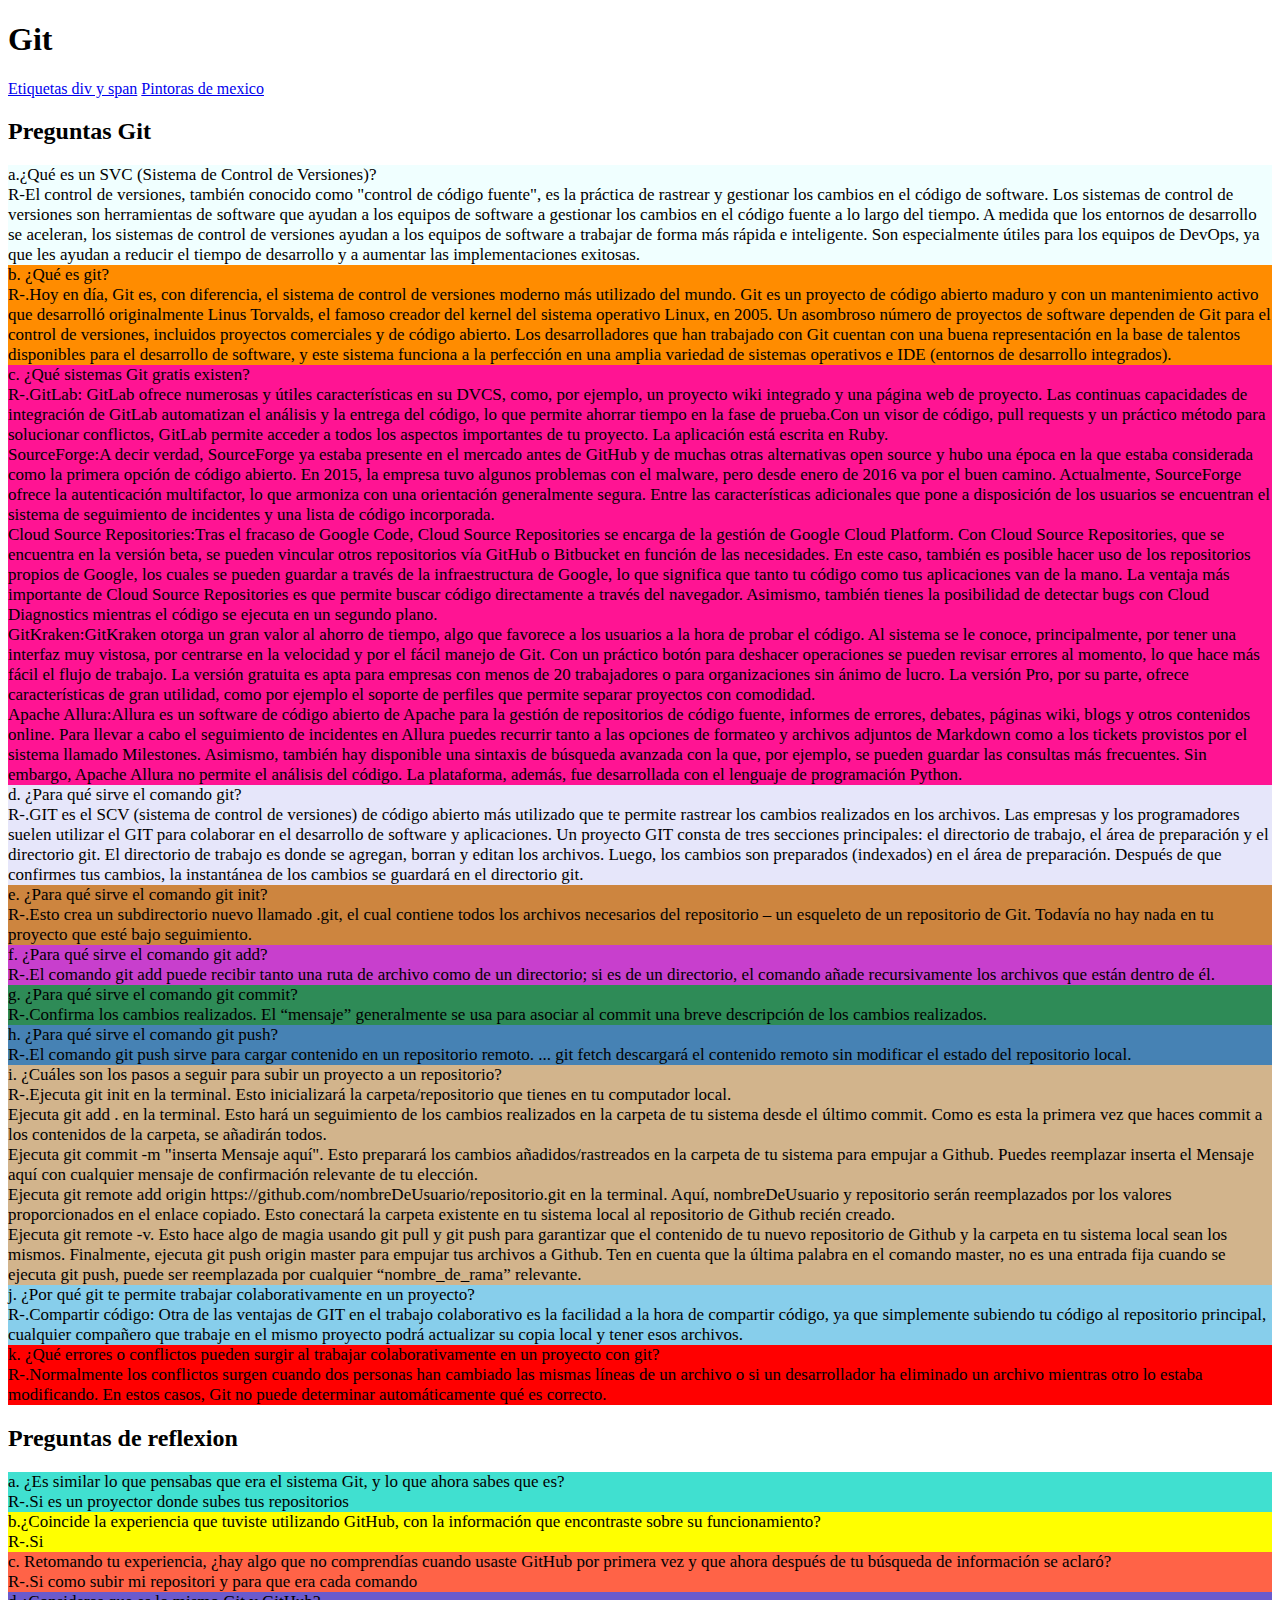
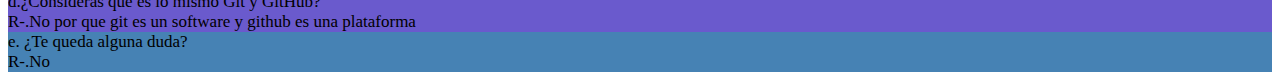
<file: index.html>
<!DOCTYPE html>
<html lang="es-MX">

<head>
  <meta charset="UTF-8">
  <meta http-equiv="X-UA-Compatible" content="IE=edge">
  <meta name="viewport" content="width=device-width, initial-scale=1.0">
  <title>Actividad 0</title>
</head>

<body>
  <h1>Git</h1>
  <a href="views/MWT1A4_Etiquetasdivyspan/index.html">Etiquetas div y span</a>
  <a href="views/MWT1A6_ActividadPintorasMexicanas -ORIGINAL1/index.html">Pintoras de mexico</a>
  <h2>Preguntas Git</h2>
  <div style="font-family: cursive; font-size: 17px; background-color: azure;">
    a.¿Qué es un SVC (Sistema de Control de Versiones)?
    <br>
    R-El control de versiones, también conocido como "control de código fuente", es la práctica de rastrear y gestionar
    los cambios en el código de software.
    Los sistemas de control de versiones son herramientas de software que ayudan a los equipos de software a gestionar
    los cambios en el código fuente a lo largo del tiempo.
    A medida que los entornos de desarrollo se aceleran, los sistemas de control de versiones ayudan a los equipos de
    software a trabajar de forma más rápida e inteligente.
    Son especialmente útiles para los equipos de DevOps, ya que les ayudan a reducir el tiempo de desarrollo y a
    aumentar las implementaciones exitosas.
  </div>
  <div style="font-family: cursive; font-size: 17px;background-color: darkorange;">
    b. ¿Qué es git?
    <br>
    R-.Hoy en día, Git es, con diferencia, el sistema de control de versiones moderno más utilizado del mundo.
    Git es un proyecto de código abierto maduro y con un mantenimiento activo que desarrolló originalmente Linus
    Torvalds,
    el famoso creador del kernel del sistema operativo Linux, en 2005.
    Un asombroso número de proyectos de software dependen de Git para el control de versiones, incluidos proyectos
    comerciales y de código abierto.
    Los desarrolladores que han trabajado con Git cuentan con una buena representación en la base de talentos
    disponibles para el desarrollo de software,
    y este sistema funciona a la perfección en una amplia variedad de sistemas operativos e IDE (entornos de desarrollo
    integrados).
  </div>
  <div style="font-family: cursive; font-size: 17px;background-color: deeppink;">
    c. ¿Qué sistemas Git gratis existen?
    <br>
    R-.GitLab: GitLab ofrece numerosas y útiles características en su DVCS, como, por ejemplo, un proyecto wiki
    integrado y una página web de proyecto.
    Las continuas capacidades de integración de GitLab automatizan el análisis y la entrega del código, lo que permite
    ahorrar tiempo en la fase de prueba.Con un visor de código, pull requests y un práctico método para solucionar
    conflictos, GitLab permite acceder a todos los aspectos importantes de tu proyecto.
    La aplicación está escrita en Ruby.
    <br>
    SourceForge:A decir verdad, SourceForge ya estaba presente en el mercado antes de GitHub y de muchas otras
    alternativas open source y hubo una época en la que estaba considerada como la primera opción de código abierto.
    En 2015, la empresa tuvo algunos problemas con el malware, pero desde enero de 2016 va por el buen camino.
    Actualmente, SourceForge ofrece la autenticación multifactor, lo que armoniza con una orientación generalmente
    segura.
    Entre las características adicionales que pone a disposición de los usuarios se encuentran el sistema de seguimiento
    de incidentes y una lista de código incorporada.
    <br>
    Cloud Source Repositories:Tras el fracaso de Google Code, Cloud Source Repositories se encarga de la gestión de
    Google Cloud Platform.
    Con Cloud Source Repositories, que se encuentra en la versión beta, se pueden vincular otros repositorios vía GitHub
    o Bitbucket en función de las necesidades.
    En este caso, también es posible hacer uso de los repositorios propios de Google, los cuales se pueden guardar a
    través de la infraestructura de Google,
    lo que significa que tanto tu código como tus aplicaciones van de la mano. La ventaja más importante de Cloud Source
    Repositories es que permite buscar código directamente a través del navegador.
    Asimismo, también tienes la posibilidad de detectar bugs con Cloud Diagnostics mientras el código se ejecuta en un
    segundo plano.
    <br>
    GitKraken:GitKraken otorga un gran valor al ahorro de tiempo, algo que favorece a los usuarios a la hora de probar
    el código. Al sistema se le conoce, principalmente, por tener una interfaz muy vistosa, por centrarse en la
    velocidad y por el fácil manejo de Git.
    Con un práctico botón para deshacer operaciones se pueden revisar errores al momento, lo que hace más fácil el flujo
    de trabajo. La versión gratuita es apta para empresas con menos de 20 trabajadores o para organizaciones sin ánimo
    de lucro. La versión Pro, por su parte, ofrece características de gran utilidad,
    como por ejemplo el soporte de perfiles que permite separar proyectos con comodidad.
    <br>
    Apache Allura:Allura es un software de código abierto de Apache para la gestión de repositorios de código fuente,
    informes de errores, debates, páginas wiki, blogs y otros contenidos online.
    Para llevar a cabo el seguimiento de incidentes en Allura puedes recurrir tanto a las opciones de formateo y
    archivos adjuntos de Markdown como a los tickets provistos por el sistema llamado Milestones.
    Asimismo, también hay disponible una sintaxis de búsqueda avanzada con la que, por ejemplo, se pueden guardar las
    consultas más frecuentes. Sin embargo, Apache Allura no permite el análisis del código. La plataforma, además, fue
    desarrollada con el lenguaje de programación Python.
  </div>
  <div style="font-family: cursive; font-size: 17px;background-color: lavender;">
    d. ¿Para qué sirve el comando git?
    <br>
    R-.GIT es el SCV (sistema de control de versiones) de código abierto más utilizado que te permite rastrear los
    cambios realizados en los archivos.
    Las empresas y los programadores suelen utilizar el GIT para colaborar en el desarrollo de software y aplicaciones.
    Un proyecto GIT consta de tres secciones principales: el directorio de trabajo, el área de preparación y el
    directorio git.
    El directorio de trabajo es donde se agregan, borran y editan los archivos.
    Luego, los cambios son preparados (indexados) en el área de preparación. Después de que confirmes tus cambios, la
    instantánea de los cambios se guardará en el directorio git.
  </div>
  <div style="font-family: cursive; font-size: 17px;background-color: peru;">
    e. ¿Para qué sirve el comando git init?
    <br>
    R-.Esto crea un subdirectorio nuevo llamado .git,
    el cual contiene todos los archivos necesarios del repositorio – un esqueleto de un repositorio de Git.
    Todavía no hay nada en tu proyecto que esté bajo seguimiento.
  </div>
  <div style="font-family: cursive; font-size: 17px;background-color: rgb(200, 63, 205);">
    f. ¿Para qué sirve el comando git add?
    <br>
    R-.El comando git add puede recibir tanto una ruta de archivo como de un directorio; si es de un directorio,
    el comando añade recursivamente los archivos que están dentro de él.
  </div>
  <div style="font-family: cursive; font-size: 17px;background-color: seagreen;">
    g. ¿Para qué sirve el comando git commit?
    <br>
    R-.Confirma los cambios realizados.
    El “mensaje” generalmente se usa para asociar al commit una breve descripción de los cambios realizados.
  </div>
  <div style="font-family: cursive; font-size: 17px;background-color: steelblue;">
    h. ¿Para qué sirve el comando git push?
    <br>
    R-.El comando git push sirve para cargar contenido en un repositorio remoto. ...
    git fetch descargará el contenido remoto sin modificar el estado del repositorio local.
  </div>
  <div style="font-family: cursive; font-size: 17px;background-color: tan;">
    i. ¿Cuáles son los pasos a seguir para subir un proyecto a un repositorio?
    <br>
    R-.Ejecuta git init en la terminal. Esto inicializará la carpeta/repositorio que tienes en tu computador local.
    <br>
    Ejecuta git add . en la terminal. Esto hará un seguimiento de los cambios realizados en la carpeta de tu sistema
    desde el último commit. Como es esta la primera vez que haces commit a los contenidos de la carpeta, se añadirán
    todos.
    <br>
    Ejecuta git commit -m "inserta Mensaje aquí". Esto preparará los cambios añadidos/rastreados en la carpeta de tu
    sistema para empujar a Github. Puedes reemplazar inserta el Mensaje aquí con cualquier mensaje de confirmación
    relevante de tu elección.
    <br>
    Ejecuta git remote add origin https://github.com/nombreDeUsuario/repositorio.git en la terminal. Aquí,
    nombreDeUsuario y repositorio serán reemplazados por los valores proporcionados en el enlace copiado. Esto conectará
    la carpeta existente en tu sistema local al repositorio de Github recién creado.
    <br>
    Ejecuta git remote -v. Esto hace algo de magia usando git pull y git push para garantizar que el contenido de tu
    nuevo repositorio de Github y la carpeta en tu sistema local sean los mismos.
    Finalmente, ejecuta git push origin master para empujar tus archivos a Github. Ten en cuenta que la última palabra
    en el comando master, no es una entrada fija cuando se ejecuta git push, puede ser reemplazada por cualquier
    “nombre_de_rama” relevante.
  </div>
  <div style="font-family: cursive; font-size: 17px;background: skyblue;">
    j. ¿Por qué git te permite trabajar colaborativamente en un proyecto?
    <br>
    R-.Compartir código: Otra de las ventajas de GIT en el trabajo colaborativo es la facilidad a la hora de compartir
    código,
    ya que simplemente subiendo tu código al repositorio principal, cualquier compañero que trabaje en el mismo proyecto
    podrá actualizar su copia local y tener esos archivos.
  </div>
  <div style="font-family: cursive; font-size: 17px;background-color: red;">
    k. ¿Qué errores o conflictos pueden surgir al trabajar colaborativamente en un proyecto con git?
    <br>
    R-.Normalmente los conflictos surgen cuando dos personas han cambiado las mismas líneas de un archivo o si un
    desarrollador ha eliminado un archivo mientras otro lo estaba modificando.
    En estos casos, Git no puede determinar automáticamente qué es correcto.
  </div>
  <h2>Preguntas de reflexion</h2>
  <div style="font-family: cursive; font-size: 17px;background-color: turquoise;">
    a. ¿Es similar lo que pensabas que era el sistema Git, y lo que ahora sabes que es?
    <br>
    R-.Si es un proyector donde subes tus repositorios
  </div>
  <div style="font-family: cursive; font-size: 17px;background-color: yellow;">
    b.¿Coincide la experiencia que tuviste utilizando GitHub, con la información que encontraste sobre su
    funcionamiento?
    <br>
    R-.Si
  </div>
  <div style="font-family: cursive; font-size: 17px;background-color: tomato;">
    c. Retomando tu experiencia, ¿hay algo que no comprendías cuando usaste GitHub por primera vez y que ahora
    después de tu búsqueda de información se aclaró?
    <br>
    R-.Si como subir mi repositori y para que era cada comando
  </div>
  <div style="font-family: cursive; font-size: 17px;background-color: slateblue;">
    d.¿Consideras que es lo mismo Git y GitHub?
    <br>
    R-.No por que git es un software y github es una plataforma
  </div>
  <div style="font-family: cursive; font-size: 17px;background-color: steelblue;">
    e. ¿Te queda alguna duda?
    <br>
    R-.No
  </div>


</body>

</html>
</file>
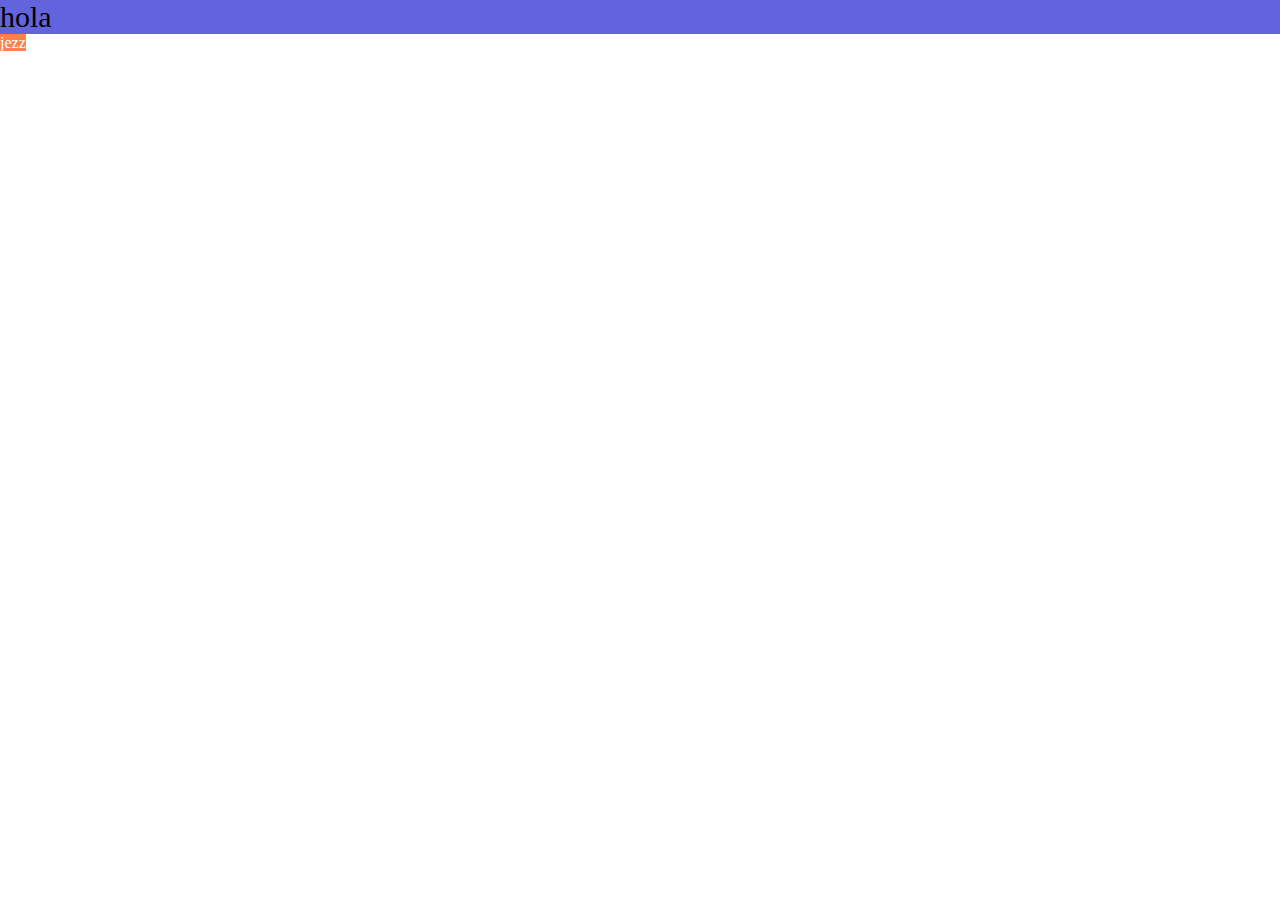
<file: views/MWT1A4_Etiquetasdivyspan/index.html>
<!DOCTYPE html>
<html lang="es-MX">

<head>
    <meta charset="UTF-8">
    <meta http-equiv="X-UA-Compatible" content="IE=edge">
    <meta name="viewport" content="width=device-width, initial-scale=1.0">
    <title>Etiquetas div y span</title>
    <link rel="stylesheet" href="css/style.css">
</head>

<body>
    <div class="dona">
        <div>hola</div>
    </div>
    <span id="pan">jezz</span>
</body>

</html>
</file>
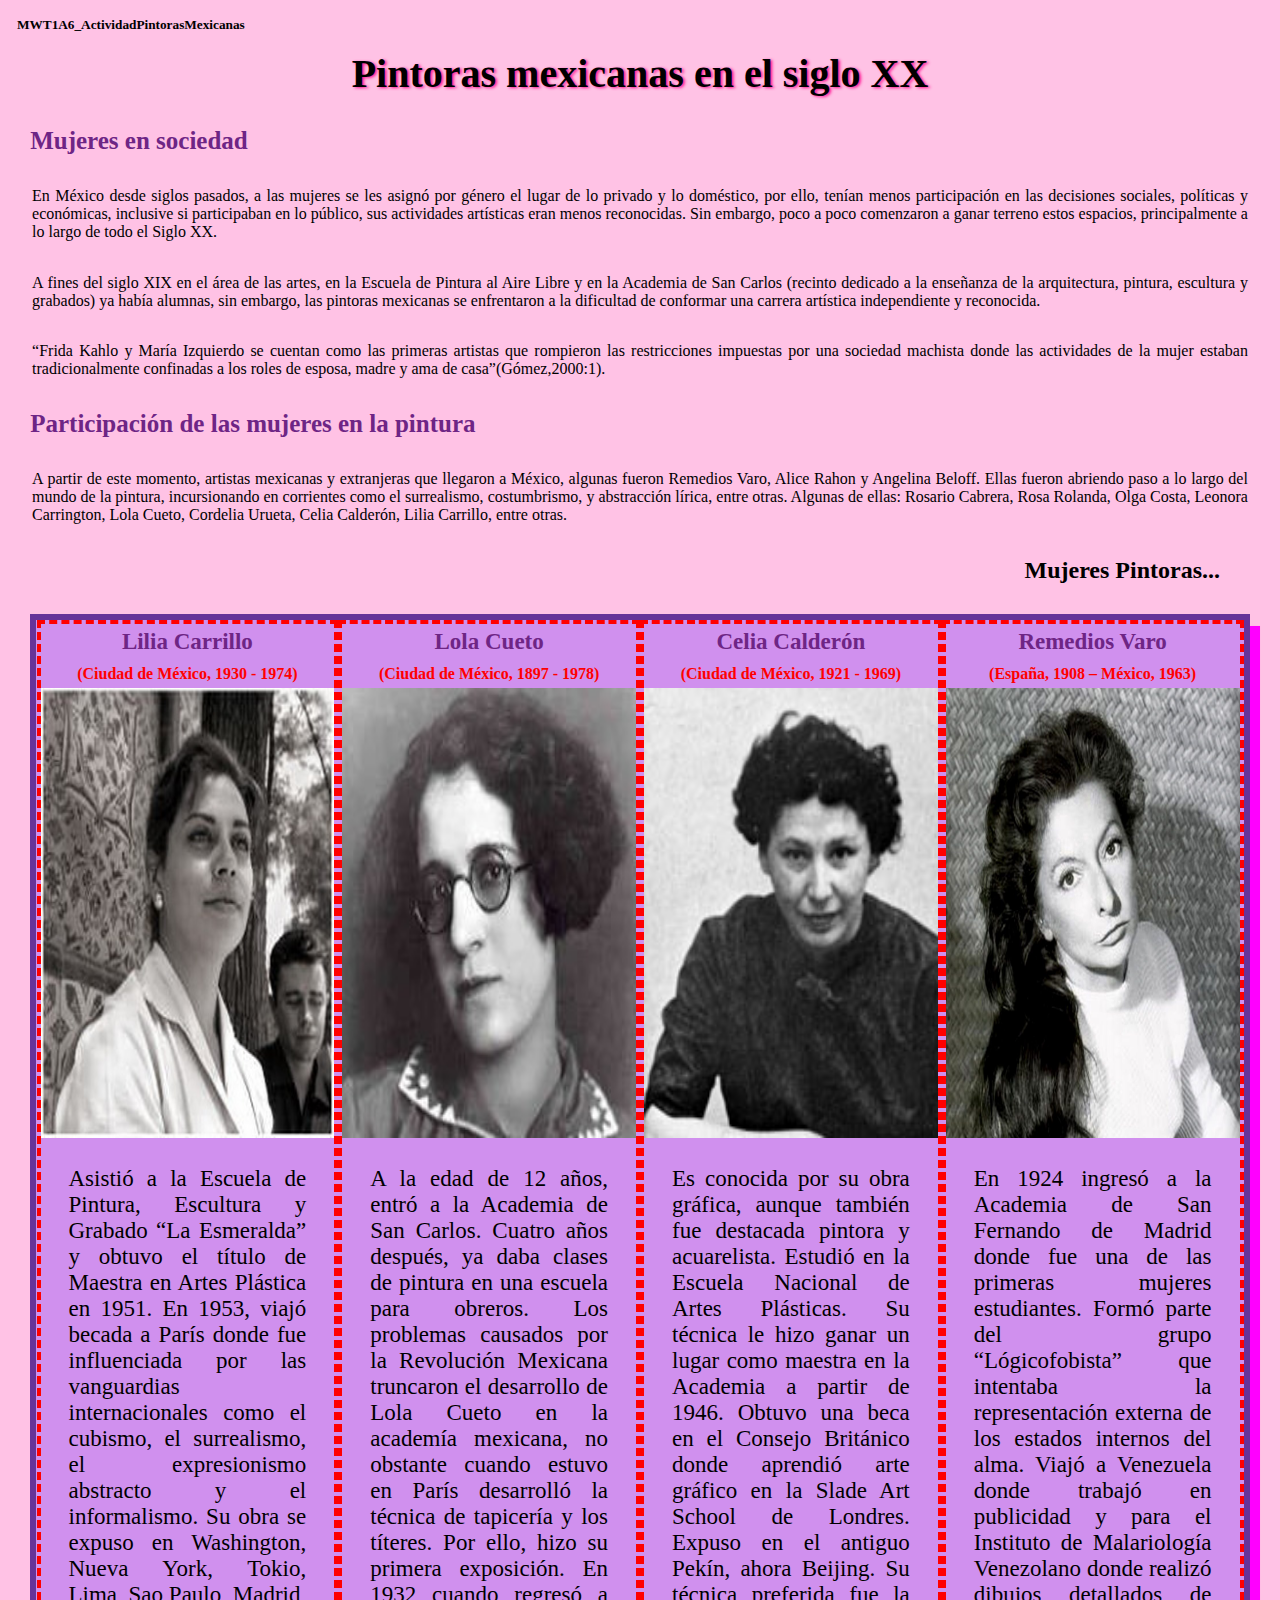
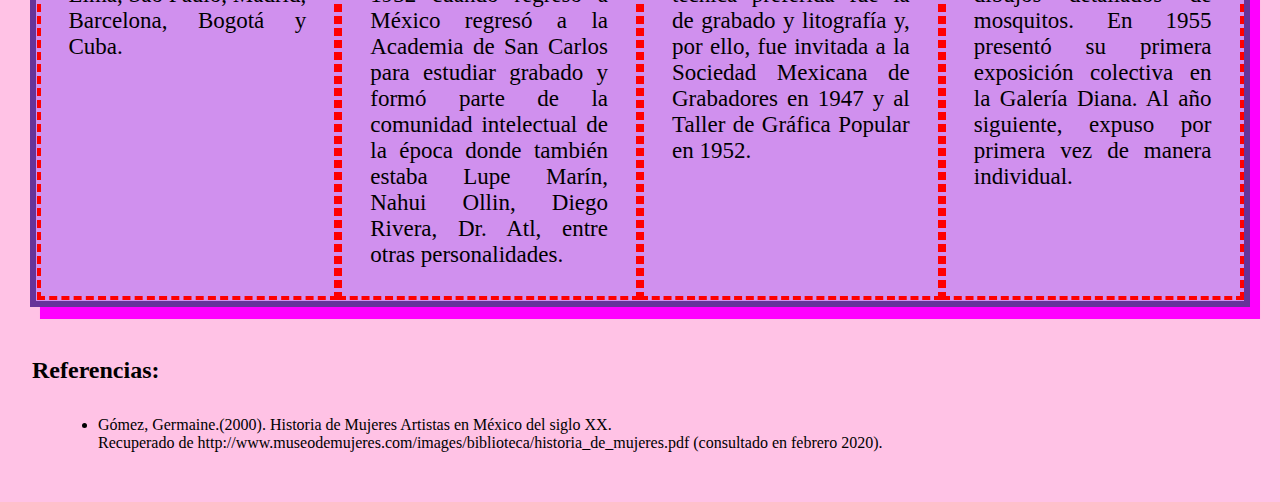
<file: views/MWT1A6_ActividadPintorasMexicanas -ORIGINAL1/index.html>
<!DOCTYPE html5-->
<html>

<head>
    <title>Mujeres en la pintura</title>
    <meta charset="utf-8">
    <title>Pintoras en Mexico</title>
</head>

<body>
    <style>
        * {
            padding: 0;
            margin: 0;
            box-sizing: border-box;
        }

        :root {
            --color-primari: #ffc2e5;
            --color-secundary: #6e2585;
        }

        body {
            background-color: var(--color-primari);
        }

        h1 {
            text-align: center;
            font-size: 40px;
            font-family: Cambria, Cochin, Georgia, Times, 'Times New Roman', serif;
            /*dar difuminacion al text x y sobreado color*/
            text-shadow: 2px 0.5px 3px #ff1493;
        }

        h3 {
            color: red;
            text-align: center;
            font-size: 16px;
            font-family: Cambria, Cochin, Georgia, Times, 'Times New Roman', serif;
            padding: 5px;
        }

        h4 {
            color: var(--color-secundary);
            text-align: center;
            padding: 5px;
        }

        h5 {
            padding: 7px;
            margin: 10px;
        }

        /*dar estilo a la clase pintoras*/
        .pintoras {
            color: var(--color-secundary);
            font-size: 25px;
            font-family: Cambria, Cochin, Georgia, Times, 'Times New Roman', serif;
            padding: 0.2;
            margin: 30px;
        }

        .parrafo {
            padding: 0.1px;
            margin: 32px;
            text-align: justify;
            font-family: Cambria, Cochin, Georgia, Times, 'Times New Roman', serif;
        }

        /*dar stilo a la clase bonita*/
        .bonitas {
            text-align: end;
            font-family: Cambria, Cochin, Georgia, Times, 'Times New Roman', serif;
            padding-right: 40px;
            margin-right: 20px;
        }

        /*dar stilo a la clase mujeres*/
        .mujeres {
            background-color: rgb(208, 144, 238);
            display: grid;
            grid-template-columns: repeat(4, 1fr);
            padding: 0.5px;
            margin: 30px;
            text-align: justify;
            font-size: 23px;
            font-family: Cambria, Cochin, Georgia, Times, 'Times New Roman', serif;
            box-shadow: 10px 12px 0.5px #ff00ff;
            border-width: 6px;
            border-style: solid;
            border-color: rebeccapurple;
        }

        /*tamaño de las imagenes*/
        .mujeres img {
            width: 100%;
            height: 50vh;
        }

        /*dar estilo a la clase a biografia*/
        .biografia {
            border-width: 4px;
            border-style: dashed;
            border-color: red;
        }

        /*dar estilo a la clase referencia*/
        /*dar estilo a escrito*/
        .escrito {
            text-align: justify;
            padding: 28px;
        }

        .referencia {
            text-align: start;
            margin: 12px;
            padding: 20px;
        }

        /*dar stilo a la clase ul y li*/
        ul {
            padding-left: 18px;
            padding-bottom: 50px;
            margin-left: 80px;
            text-align: justify;
        }
    </style>
    <h5>MWT1A6_ActividadPintorasMexicanas</h5>

    <h1>Pintoras mexicanas en el siglo XX</h1>
    <h2 class="pintoras"> Mujeres en sociedad</h2>
    <p class="parrafo">En México desde siglos pasados, a las mujeres se les asignó por género el lugar de lo privado y
        lo doméstico, por
        ello, tenían menos participación en las decisiones sociales, políticas y económicas, inclusive si participaban
        en lo público, sus actividades artísticas eran menos reconocidas. Sin embargo, poco a poco comenzaron a ganar
        terreno estos espacios, principalmente a lo largo de todo el Siglo XX.</p>
    <p class="parrafo">A fines del siglo XIX en el área de las artes, en la Escuela de Pintura al Aire Libre y en la
        Academia de San
        Carlos (recinto dedicado a la enseñanza de la arquitectura, pintura, escultura y grabados) ya había alumnas, sin
        embargo, las pintoras mexicanas se enfrentaron a la dificultad de conformar una carrera artística independiente
        y reconocida. </p>
    <p class="parrafo">“Frida Kahlo y María Izquierdo se cuentan como las primeras artistas que rompieron las
        restricciones impuestas
        por una sociedad machista donde las actividades de la mujer estaban tradicionalmente confinadas a los roles de
        esposa, madre y ama de casa”(Gómez,2000:1).</p>

    <h2 class="pintoras">Participación de las mujeres en la pintura</h2>
    <p class="parrafo">A partir de este momento, artistas mexicanas y extranjeras que llegaron a México, algunas fueron
        Remedios Varo,
        Alice Rahon y Angelina Beloff. Ellas fueron abriendo paso a lo largo del mundo de la pintura, incursionando en
        corrientes como el surrealismo, costumbrismo, y abstracción lírica, entre otras. Algunas de ellas: Rosario
        Cabrera, Rosa Rolanda, Olga Costa, Leonora Carrington, Lola Cueto, Cordelia Urueta, Celia Calderón, Lilia
        Carrillo, entre otras.</p>

    <h2 class="bonitas">Mujeres Pintoras...</h2>
    <div class="mujeres">
        <div class="biografia">
            <h4>Lilia Carrillo </h4>
            <h3>(Ciudad de México, 1930 - 1974)</h3>
            <img src="./img/LiliaCarrillo.jpg" alt="LiliaCarrillo">
            <p class="escrito">Asistió a la Escuela de Pintura, Escultura y Grabado “La Esmeralda” y obtuvo el título de
                Maestra en
                Artes Plástica en 1951. En 1953, viajó becada a París donde fue influenciada por las vanguardias
                internacionales como el cubismo, el surrealismo, el expresionismo abstracto y el informalismo. Su obra
                se expuso en Washington, Nueva York, Tokio, Lima, Sao Paulo, Madrid, Barcelona, Bogotá y Cuba.</p>
        </div>
        <div class="biografia">
            <h4>Lola Cueto </h4>
            <h3>(Ciudad de México, 1897 - 1978)</h3>
            <img src="./img/LolaCueto.jpg" alt="LolaCueto">
            <p class="escrito">A la edad de 12 años, entró a la Academia de San Carlos. Cuatro años después, ya daba
                clases de pintura
                en una
                escuela para obreros. Los problemas causados por la Revolución Mexicana truncaron el desarrollo de Lola
                Cueto en
                la academía mexicana, no obstante cuando estuvo en París desarrolló la técnica de tapicería y los
                títeres. Por
                ello, hizo su primera exposición. En 1932 cuando regresó a México regresó a la Academia de San Carlos
                para
                estudiar grabado y formó parte de la comunidad intelectual de la época donde también estaba Lupe Marín,
                Nahui
                Ollin, Diego Rivera, Dr. Atl, entre otras personalidades.</p>
        </div>
        <div class="biografia">
            <h4>Celia Calderón </h4>
            <h3>(Ciudad de México, 1921 - 1969)</h3>
            <img src="./img/CeliaCalderon.jpg" alt="CeliaCalderon">
            <p class="escrito">Es conocida por su obra gráfica, aunque también fue destacada pintora y acuarelista.
                Estudió en la
                Escuela
                Nacional de Artes Plásticas. Su técnica le hizo ganar un lugar como maestra en la Academia a partir de
                1946.
                Obtuvo una beca en el Consejo Británico donde aprendió arte gráfico en la Slade Art School de Londres.
                Expuso en
                el antiguo Pekín, ahora Beijing. Su técnica preferida fue la de grabado y litografía y, por ello, fue
                invitada a
                la Sociedad Mexicana de Grabadores en 1947 y al Taller de Gráfica Popular en 1952.</p>
        </div>
        <div class="biografia">
            <h4>Remedios Varo </h4>
            <h3>(España, 1908 – México, 1963)</h3>
            <img src="./img/RemediosVaro.jpg" alt="RemediosVaro">
            <p class="escrito">En 1924 ingresó a la Academia de San Fernando de Madrid donde fue una de las primeras
                mujeres
                estudiantes. Formó
                parte del grupo “Lógicofobista” que intentaba la representación externa de los estados internos del
                alma. Viajó
                a Venezuela donde trabajó en publicidad y para el Instituto de Malariología Venezolano donde realizó
                dibujos
                detallados de mosquitos. En 1955 presentó su primera exposición colectiva en la Galería Diana. Al año
                siguiente,
                expuso por primera vez de manera individual.</p>
        </div>
    </div>
    <h2 class="referencia">Referencias:</h2>
    <ul>
        <li>Gómez, Germaine.(2000). Historia de Mujeres Artistas en México del siglo XX. <br> Recuperado de
            http://www.museodemujeres.com/images/biblioteca/historia_de_mujeres.pdf (consultado en febrero 2020). </li>
    </ul>
</body>

</html>
</file>
<file: views/MWT1A4_Etiquetasdivyspan/css/style.css>
*{
    padding: 0;
    margin: 0;
    box-sizing: border-box;
}
.dona{
    background-color: rgba(36, 36, 209, 0.712);
    font-family: fantasy;
    font-size: 30px;
}
#pan{
    background-color: coral;
    color: white;
    font-family: cursive;
    font-size: 40;
}
</file>
